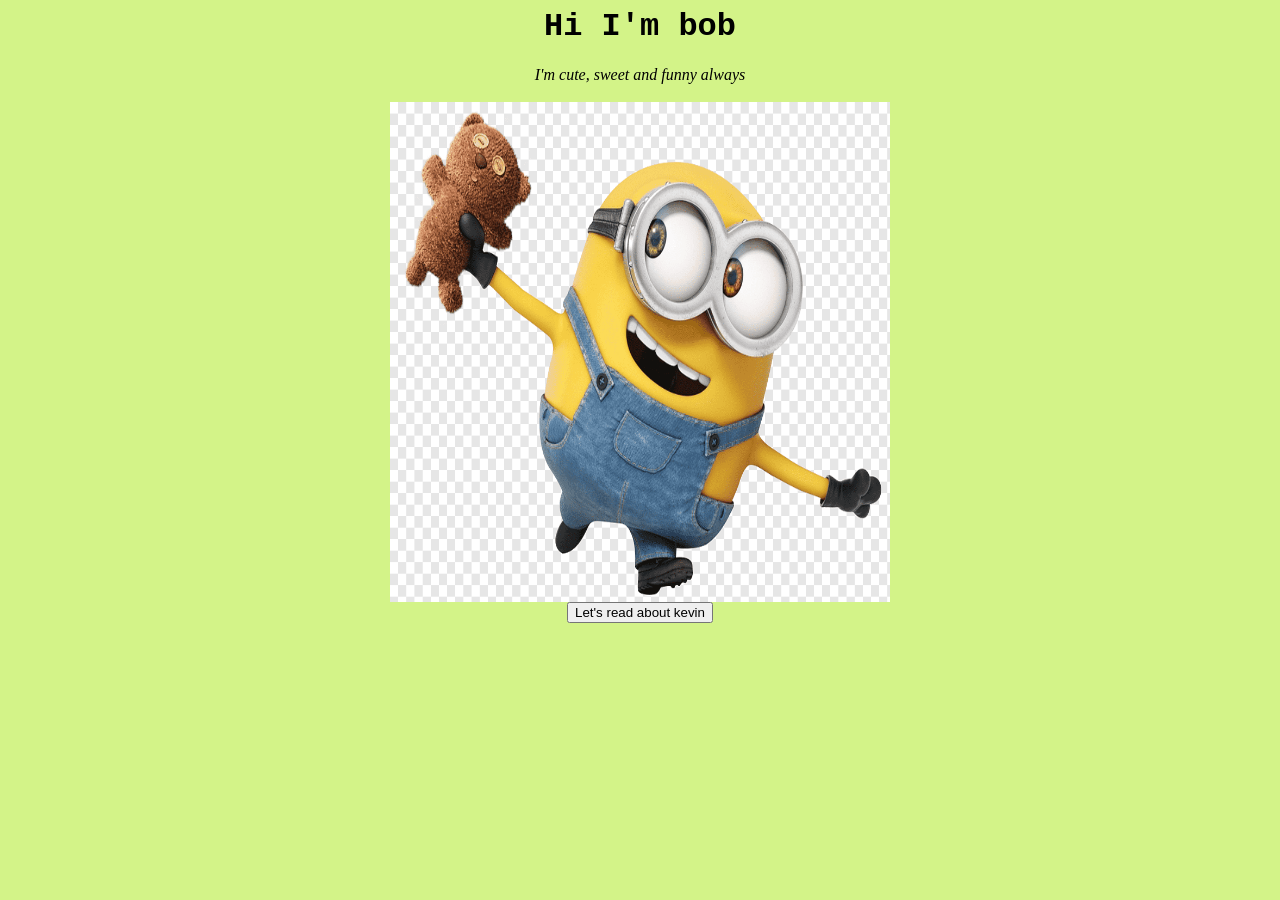
<file: ex1/bob.html>
<html>
<head>
    <style>
        body { background-color: rgb(211, 243, 136);}
        h1 { font-family: Courier New;font-size:xx-large;}
    </style>
</head>
<title> lets read about bob </title>
<body bgcolor="CC9966">
<center><h1>Hi I'm bob </h1></center>
<center><i> I'm cute, sweet and funny always </i></center> <br>
<center><image src="bob.png" height="500" width="500"></center>
<center><a href="kevin.html"> <button type="submit">Let's read about kevin</button></center></a>
</body>
</html>
</file>
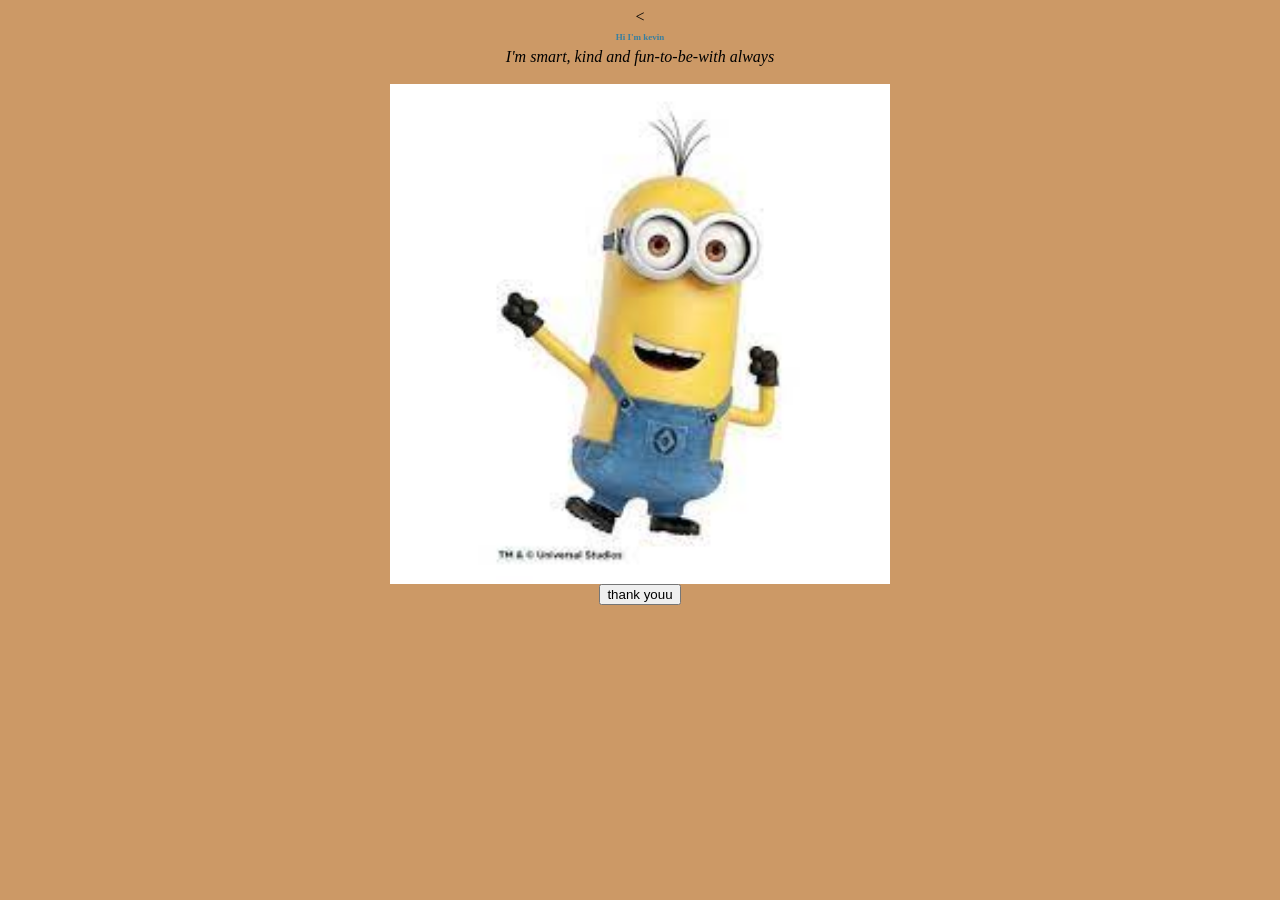
<file: ex1/kevin.html>
<html>
<head>
</head>
<title> lets read about kevin </title>
<body bgcolor="CC9966">
<center>< <h1 style="font-family:Lucida Sans;font-size:xx-small; color:rgb(56, 127, 160);">Hi I'm kevin </h1></center>
<center><i> I'm smart, kind and fun-to-be-with always </i></center> <br>
<center><image src="kevin.jpg" height="500" width="500"></center>
<center><a href="kevin.html"> <button type="submit">thank youu </button></center></a>
</body>
</html>
</file>
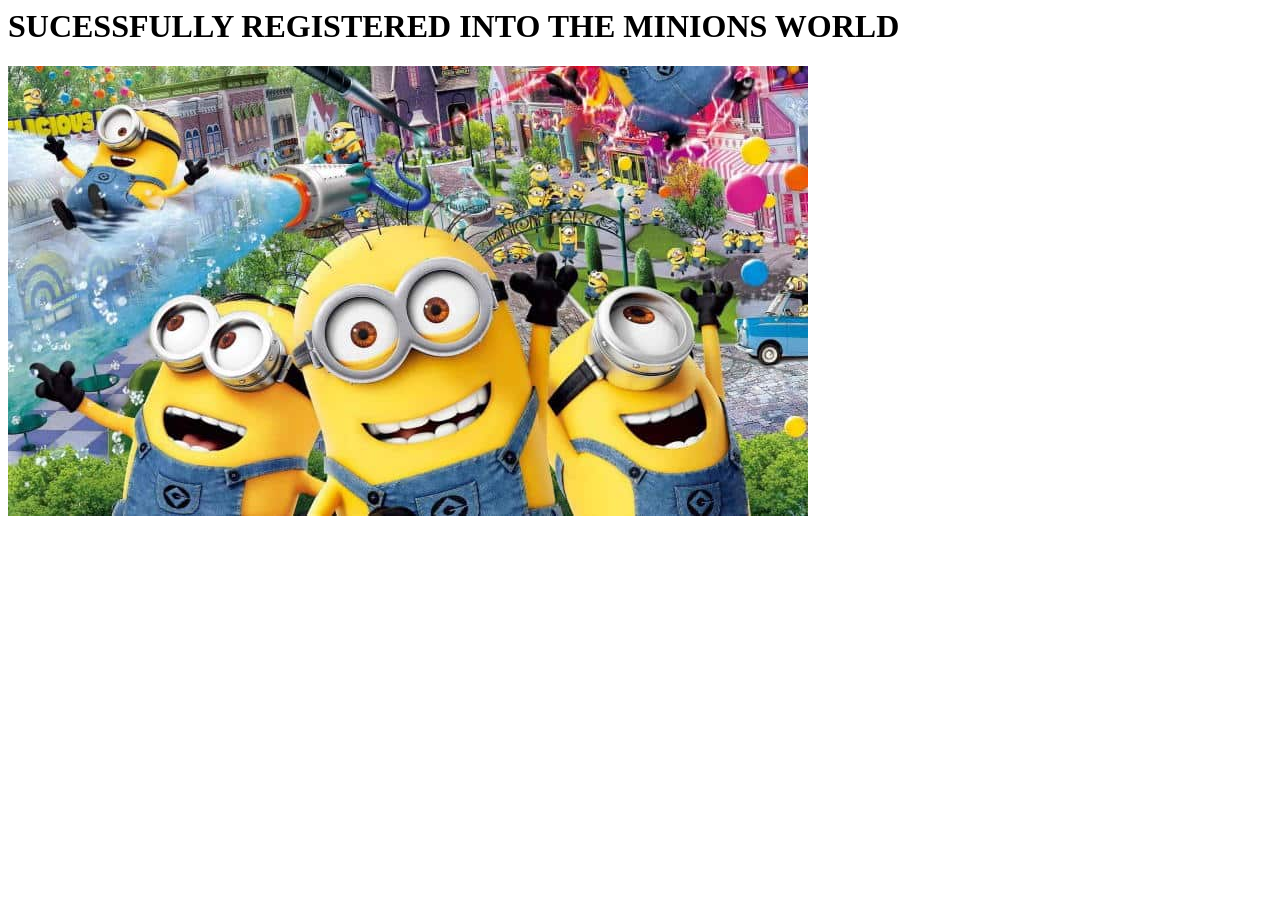
<file: ex1/mini.html>
<html>

<head>
    <title>Image Mapping</title>
    </head>
        <h1> SUCESSFULLY REGISTERED INTO THE MINIONS WORLD</h1>
        <body>

            <img src="mini.jpg" usemap="#mini"  alt="minions">
            <map name="mini">
        <area name="kevin" shape="poly" coords="322,389,308,338,288,274,311,198,371,167,430,165,481,204,520,319,496,372,530,445,333,445,322,392" href="kevin.html" target="_blank">
        <area name="bob" shape="rect" coords="170,274,277,442" href="bob.html" target="_blank">
        <area name="stuart" shape="circle" coords="623,350,76" href="stuart.html" target="_blank">

        
    </map><br><br>

        </body>

</html>
</file>
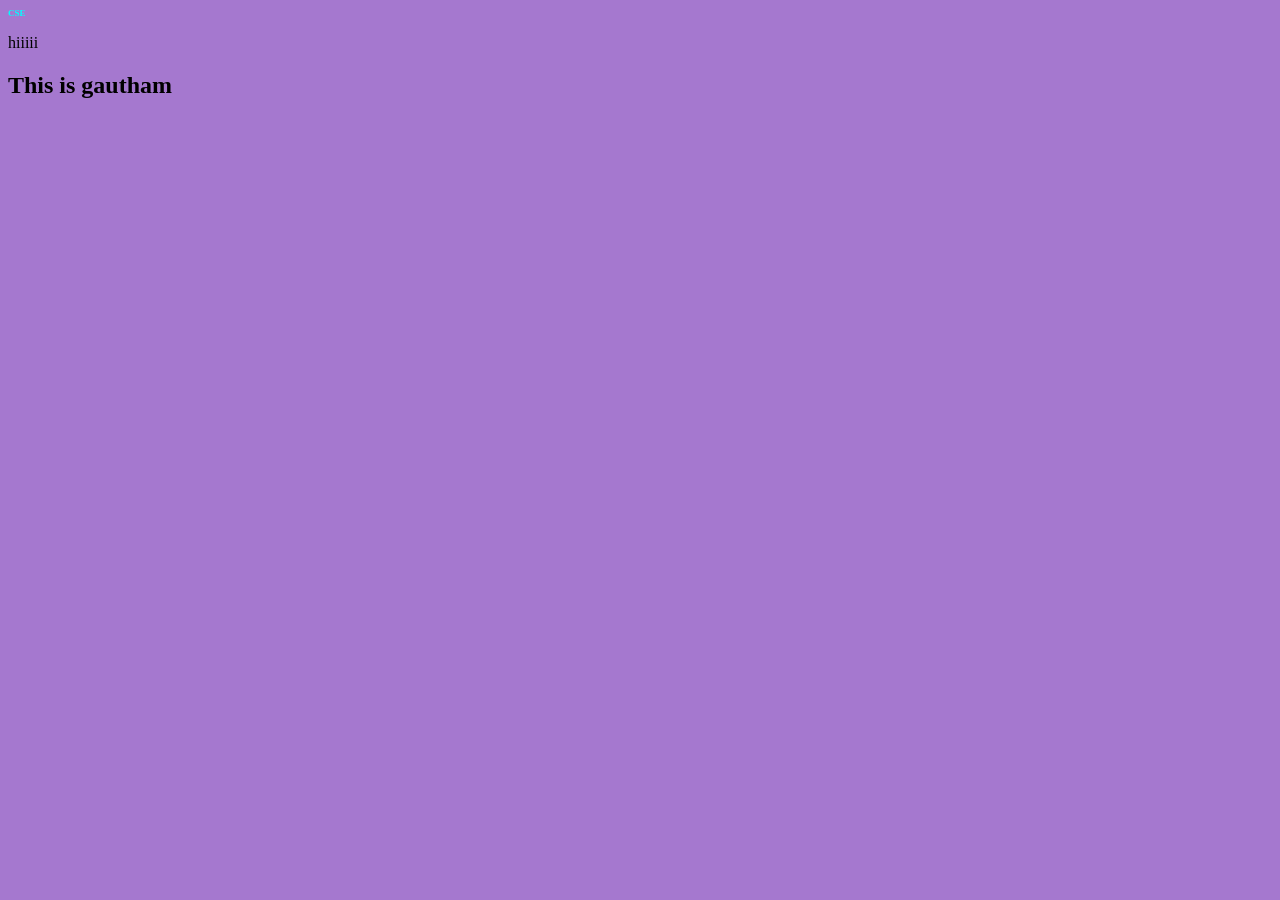
<file: ex2/external.html>
<html>
    <head>
        <link rel="stylesheet" href="style.css">
    </head>
    <body>
        <h1> CSE</h1>
        <p>hiiiii</p>
        <h2 class="special">This is gautham </h2>
    </body>

</html>
</file>
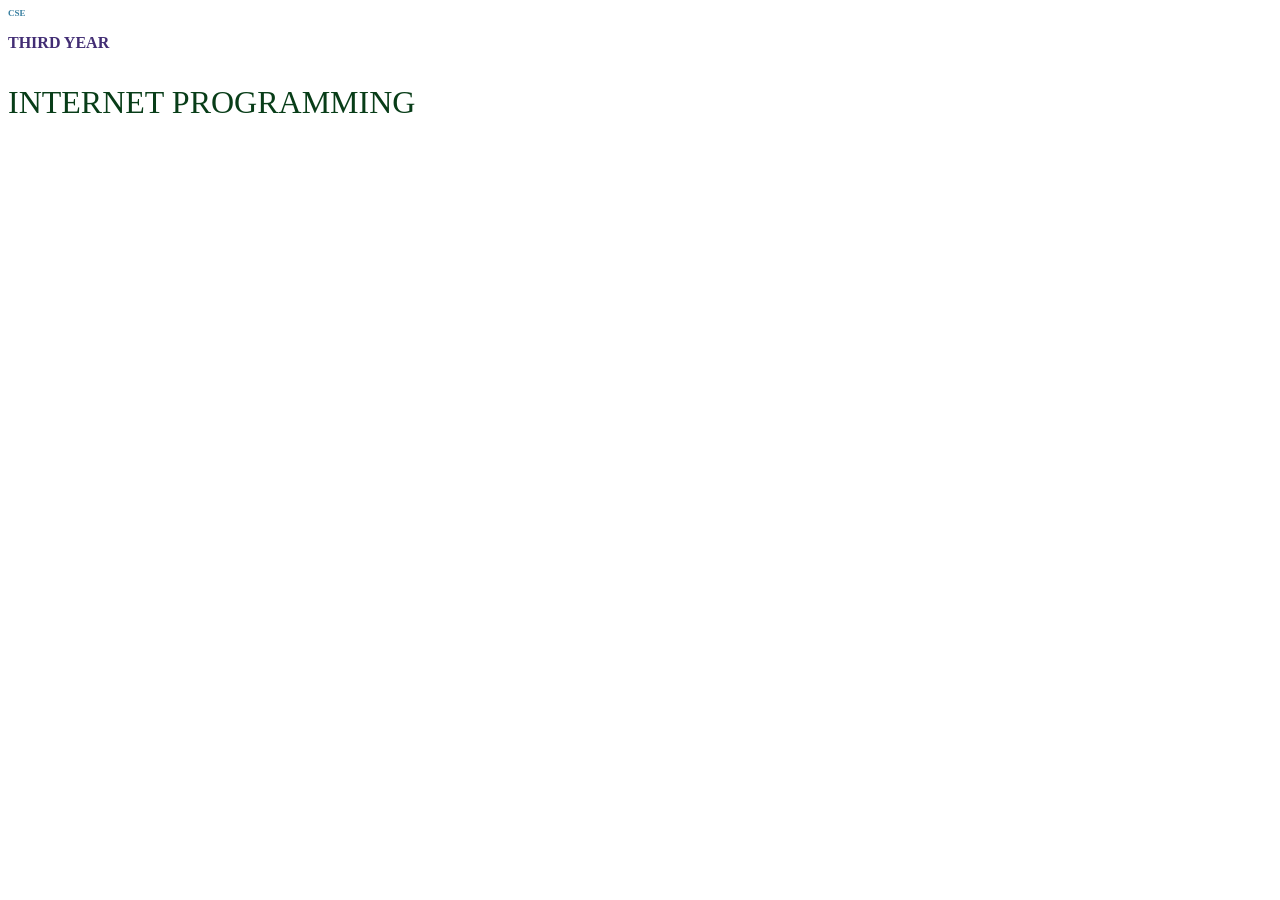
<file: ex2/inline.html>
<!DOCTYPE html>
<html lang="en">
<head>
    <meta charset="UTF-8">
    <meta http-equiv="X-UA-Compatible" content="IE=edge">
    <meta name="viewport" content="width=device-width, initial-scale=1.0">
    <title>Inline</title>
</head>
<body>
    <div>
    <h1 style="font-family:Lucida Sans;font-size:xx-small; color:rgb(56, 127, 160);">
    CSE
    </h1>

    <h3 style="font-family: Verdana; font-size:medium ;color:rgb(66, 45, 116);">
    THIRD YEAR 
    </h3>
    
    <p style="font-family: 'Trebuchet MS'; font-size:xx-large;color :rgb(8, 61, 24);">
    INTERNET PROGRAMMING
    </p>
</div>
</body>
</html>
</file>
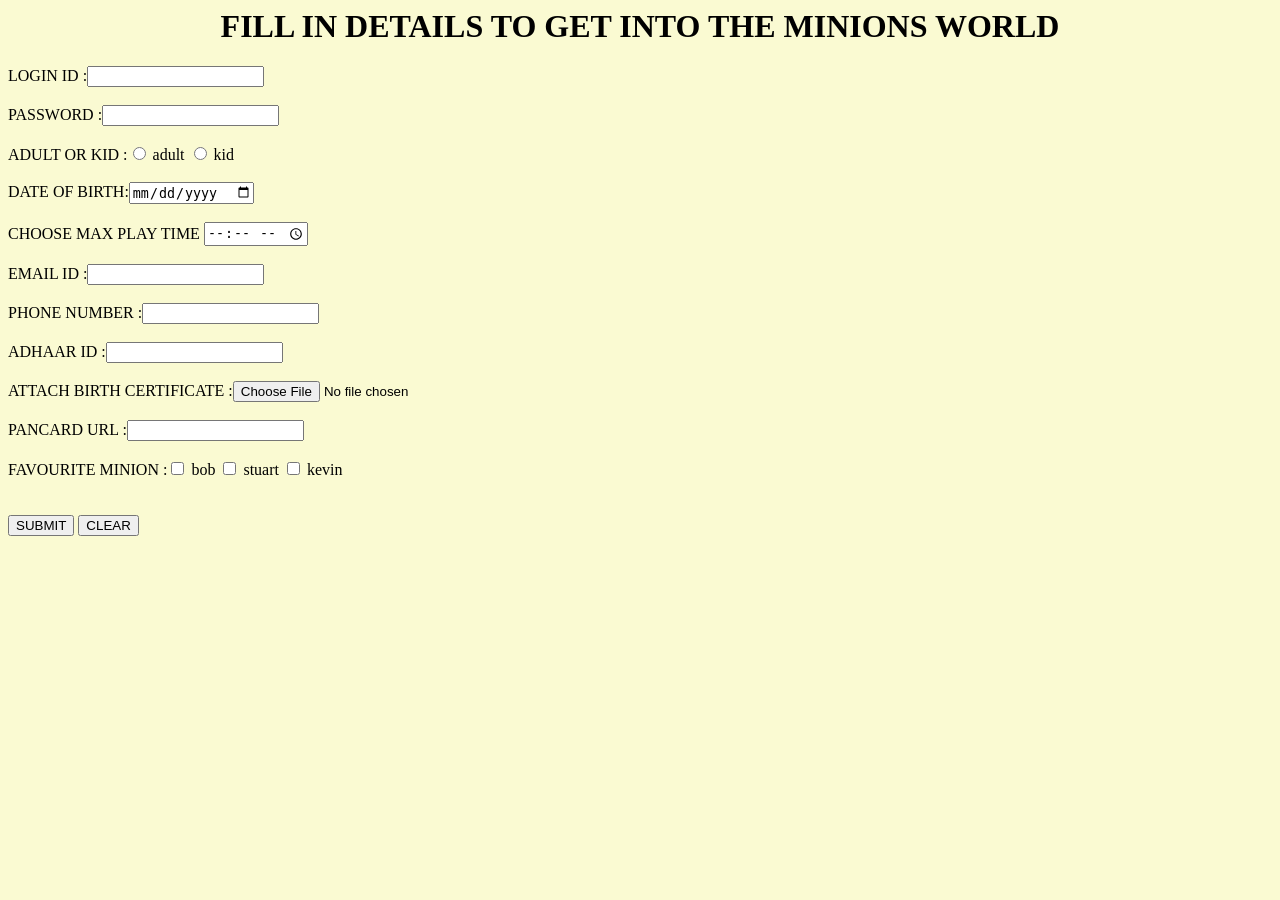
<file: ex3/form.html>
<html>
    <head>
        <center><h1><font size=:"10">FILL IN DETAILS TO GET INTO THE MINIONS WORLD</font></h1></center>
        <title>Exer 3 </title>

        <style>
            body
            {
                background-color: lightgoldenrodyellow ;
            }
        </style>
    </head>
    <body>
        <script language="javascript">
            function validate()
            {
                flag=1;
                if(document.myform.id.value=="" || document.myform.pwd.value=="" ||document.myform.dob.value=="" ||document.myform.shift.value=="" ||document.myform.mail.value=="" ||document.myform.phno.value=="" ||document.myform.aadhar.value=="" ||document.myform.bc.value=="" ||document.myform.wurl.value=="" )
                {
                    flag=0;
                }
                
                var str=document.myform.phno.value;
                var x;
                for(var i=0;i<str.length;i++)
                {
                    x=str.substr(i,1);
                    if(!(x<=9))
                    {
                        flag=2;
                    }
                }
                if(flag==1)
                {
                    alert("Valid");
                }
                else if(flag==2)
                {
                    
                    alert("Invalid phno");
                    
                }
                else{
                    alert("Invalid");
                }
            }
        </script>

        <form name ="myform" action="mini.html">
            <div align="left">
                LOGIN ID :<input type="text" name="id" id="id" required><br><br>
                PASSWORD :<input type="password" name="pwd" id="pwd" required><br><br>
                ADULT OR KID :<input type="radio" id="a" name="adult" value="adult">
                <label for="a">adult</label>
                <input type="radio" id="k" name="kid" value="kid">
                <label for="k">kid</label><br><br>
                DATE OF BIRTH:<input type="date" name="dob" id="dob" required><br><br>
                CHOOSE MAX PLAY TIME <input type="time" id="shift" name="shift"><br><br>
                EMAIL ID  :<input type="email" name="mail" id="mail" required><br><br>
                PHONE NUMBER :<input type="text" name="phno" id="phno" required><br><br>
                ADHAAR ID :<input type="number" name="aadhar" id="aadhar"required><br><br>
                ATTACH BIRTH CERTIFICATE :<input type="file" name="bc" id="bc"required><br><br>
                PANCARD URL :<input type="url" name="wurl" id="wurl"required><br><br>
                FAVOURITE MINION :<input type="checkbox" id="i" name="cuis" value="bob">
                <label for="i">bob</label>
                <input type="checkbox" id="it" name="cuis" value="stuart">
                <label for="it">stuart</label>
                <input type="checkbox" id="c" name="cuis" value="kevin">
                <label for="c">kevin</label> <br><br><br>

            </div>
            <div align="left">
                <input type="submit" value="SUBMIT" id="submit" onclick="validate()"/>
                <input type="reset" value="CLEAR">
            </div>
        </form>

    </body>
</html>
</file>
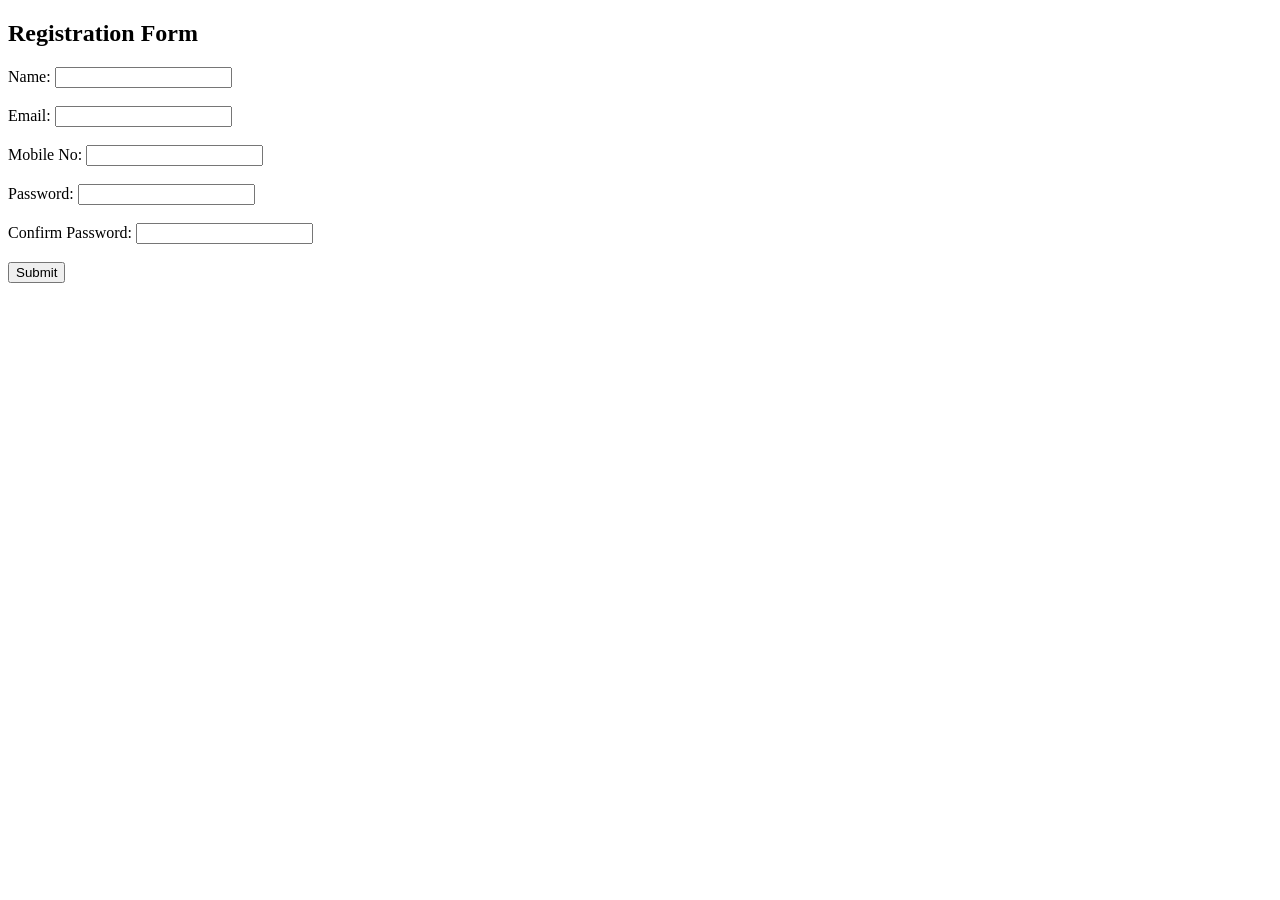
<file: exp 10/form.html>
<!DOCTYPE html>
<html>
<head>
	<title>Registration Form</title>
</head>
<body>
	<h2>Registration Form</h2>
	<form action="insert.php" method="POST">
		<label for="name">Name:</label>
		<input type="text" name="name" required pattern="[A-Za-z\s]{3,}">
		<br><br>
		<label for="email">Email:</label>
		<input type="email" name="email" required pattern="[a-z0-9._%+-]+@[a-z0-9.-]+\.[a-z]{2,}$">
		<br><br>
		<label for="mobile">Mobile No:</label>
		<input type="tel" name="mobile" required pattern="[0-9]{10}">
		<br><br>
		<label for="password">Password:</label>
		<input type="password" name="password" required pattern="(?=.*\d)(?=.*[a-z])(?=.*[A-Z]).{8,}">
		<br><br>
		<label for="cpassword">Confirm Password:</label>
		<input type="password" name="cpassword" required pattern="(?=.*\d)(?=.*[a-z])(?=.*[A-Z]).{8,}">
		<br><br>
		<input type="submit" name="submit" value="Submit">
	</form>
</body>
</html>
</file>
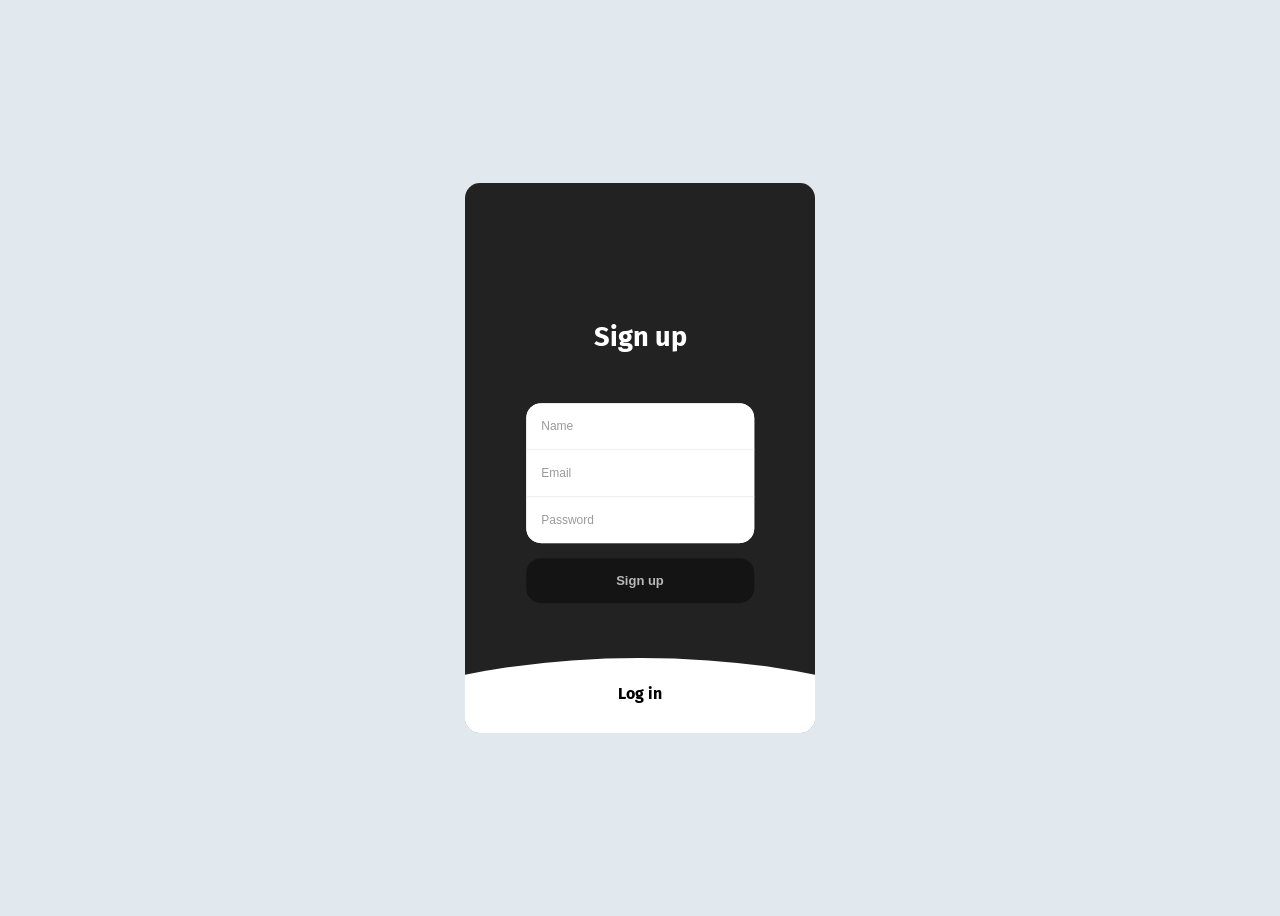
<file: exp 7/login.html>
<!DOCTYPE html>
<html lang="en">
<head>
    <meta charset="UTF-8">
    <meta http-equiv="X-UA-Compatible" content="IE=edge">
    <meta name="viewport" content="width=device-width, initial-scale=1.0">
    <title>Document</title>

    <style>
        
@import url("https://fonts.googleapis.com/css?family=Fira+Sans");

html,body {
	position: relative;
	min-height: 100vh;
	background-color: #E1E8EE;
	display: flex;
	align-items: center;
	justify-content: center;
	font-family: "Fira Sans", Helvetica, Arial, sans-serif;
  -webkit-font-smoothing: antialiased;
  -moz-osx-font-smoothing: grayscale;
}

.form-structor {
	background-color: #222;
	border-radius: 15px;
	height: 550px;
	width: 350px;
	position: relative;
	overflow: hidden;
	
	&::after {
		content: '';
		opacity: .8;
		position: absolute;
		top: 0;right:0;bottom:0;left:0;
		background-repeat: no-repeat;
		background-position: left bottom;
		background-size: 500px;
		background-image: url('https://images.unsplash.com/photo-1503602642458-232111445657?ixlib=rb-0.3.5&ixid=eyJhcHBfaWQiOjEyMDd9&s=bf884ad570b50659c5fa2dc2cfb20ecf&auto=format&fit=crop&w=1000&q=100');
	}
	
	.signup {
		position: absolute;
		top: 50%;
		left: 50%;
		-webkit-transform: translate(-50%, -50%);
		width: 65%;
		z-index: 5;
		-webkit-transition: all .3s ease;
		
		
		&.slide-up {
			top: 5%;
			-webkit-transform: translate(-50%, 0%);
			-webkit-transition: all .3s ease;
		}
		
		&.slide-up .form-holder,
		&.slide-up .submit-btn {
			opacity: 0;
			visibility: hidden;
		}
		
		&.slide-up .form-title {
			font-size: 1em;
			cursor: pointer;
		}
		
		&.slide-up .form-title span {
			margin-right: 5px;
			opacity: 1;
			visibility: visible;
			-webkit-transition: all .3s ease;
		}
		
		.form-title {
			color: #fff;
			font-size: 1.7em;
			text-align: center;
			
			span {
				color: rgba(0,0,0,0.4);
				opacity: 0;
				visibility: hidden;
				-webkit-transition: all .3s ease;
			}
		}
		
		.form-holder {
			border-radius: 15px;
			background-color: #fff;
			overflow: hidden;
			margin-top: 50px;
			opacity: 1;
			visibility: visible;
			-webkit-transition: all .3s ease;
			
			.input {
				border: 0;
				outline: none;
				box-shadow: none;
				display: block;
				height: 30px;
				line-height: 30px;
				padding: 8px 15px;
				border-bottom: 1px solid #eee;
				width: 100%;
				font-size: 12px;
				
				&:last-child {
					border-bottom: 0;
				}
				&::-webkit-input-placeholder {
					color: rgba(0,0,0,0.4);
				}
			}
		}
		
		.submit-btn {
			background-color: rgba(0,0,0,0.4);
			color: rgba(256,256,256,0.7);
			border:0;
			border-radius: 15px;
			display: block;
			margin: 15px auto; 
			padding: 15px 45px;
			width: 100%;
			font-size: 13px;
			font-weight: bold;
			cursor: pointer;
			opacity: 1;
			visibility: visible;
			-webkit-transition: all .3s ease;
			
			&:hover {
				transition: all .3s ease;
				background-color: rgba(0,0,0,0.8);
			}
		}
	}
	
	.login {
		position: absolute;
		top: 20%;
		left: 0;
		right: 0;
		bottom: 0;
		background-color: #fff;
		z-index: 5;
		-webkit-transition: all .3s ease;
		
		&::before {
			content: '';
			position: absolute;
			left: 50%;
			top: -20px;
			-webkit-transform: translate(-50%, 0);
			background-color: #fff;
			width: 200%;
			height: 250px;
			border-radius: 50%;
			z-index: 4;
			-webkit-transition: all .3s ease;
		}
		
		.center {
			position: absolute;
			top: calc(50% - 10%);
			left: 50%;
			-webkit-transform: translate(-50%, -50%);
			width: 65%;
			z-index: 5;
			-webkit-transition: all .3s ease;
			
			.form-title {
				color: #000;
				font-size: 1.7em;
				text-align: center;

				span {
					color: rgba(0,0,0,0.4);
					opacity: 0;
			    visibility: hidden;
				  -webkit-transition: all .3s ease;
				}
			}

			.form-holder {
				border-radius: 15px;
				background-color: #fff;
				border: 1px solid #eee;
				overflow: hidden;
				margin-top: 50px;
				opacity: 1;
				visibility: visible;
				-webkit-transition: all .3s ease;

				.input {
					border: 0;
					outline: none;
					box-shadow: none;
					display: block;
					height: 30px;
					line-height: 30px;
					padding: 8px 15px;
					border-bottom: 1px solid #eee;
					width: 100%;
					font-size: 12px;

					&:last-child {
						border-bottom: 0;
					}
					&::-webkit-input-placeholder {
						color: rgba(0,0,0,0.4);
					}
				}
			}

			.submit-btn {
				background-color: #6B92A4;
				color: rgba(256,256,256,0.7);
				border:0;
				border-radius: 15px;
				display: block;
				margin: 15px auto; 
				padding: 15px 45px;
				width: 100%;
				font-size: 13px;
				font-weight: bold;
				cursor: pointer;
				opacity: 1;
				visibility: visible;
				-webkit-transition: all .3s ease;

				&:hover {
					transition: all .3s ease;
					background-color: rgba(0,0,0,0.8);
				}
			}
		}
		
		&.slide-up {
			top: 90%;
			-webkit-transition: all .3s ease;
		}
		
		&.slide-up .center {
			top: 10%;
			-webkit-transform: translate(-50%, 0%);
			-webkit-transition: all .3s ease;
		}
		
		&.slide-up .form-holder,
		&.slide-up .submit-btn {
			opacity: 0;
			visibility: hidden;
			-webkit-transition: all .3s ease;
		}
		
		&.slide-up .form-title {
			font-size: 1em;
			margin: 0;
			padding: 0;
			cursor: pointer;
			-webkit-transition: all .3s ease;
		}
		
		&.slide-up .form-title span {
			margin-right: 5px;
			opacity: 1;
			visibility: visible;
			-webkit-transition: all .3s ease;
		}
	}
}
    </style>
</head>
<body>
    <div class="form-structor">
        <div class="signup">
            <h2 class="form-title" id="signup"> Sign up</h2>
            <div class="form-holder">
                <form action="register.java" method="post">
                    <input type="text" class="input" placeholder="Name" />
                    <input type="email" class="input" placeholder="Email" />
                    <input type="password" class="input" placeholder="Password" />
                </form>
            </div>
            <button class="submit-btn">Sign up</button>
        </div>
        <div class="login slide-up">
            <div class="center">
                <h2 class="form-title" id="login">Log in</h2>
                <div class="form-holder">
                    <form action="login" method="get" target="_blank">
                        <input type="email" name = "email" class="input" placeholder="Email" />
                        <input type="password"  name = "password" class="input" placeholder="Password"/>
                        <input type="submit" value="Log in" class="submit-btn">
                    </form>  
                </div>
            </div>
        </div>
    </div>

    <script>
        console.clear();

        const loginBtn = document.getElementById('login');
        const signupBtn = document.getElementById('signup');

        loginBtn.addEventListener('click', (e) => {
            let parent = e.target.parentNode.parentNode;
            Array.from(e.target.parentNode.parentNode.classList).find((element) => {
                if(element !== "slide-up") {
                    parent.classList.add('slide-up')
                }else{
                    signupBtn.parentNode.classList.add('slide-up')
                    parent.classList.remove('slide-up')
                }
            });
        });

        signupBtn.addEventListener('click', (e) => {
            let parent = e.target.parentNode;
            Array.from(e.target.parentNode.classList).find((element) => {
                if(element !== "slide-up") {
                    parent.classList.add('slide-up')
                }else{
                    loginBtn.parentNode.parentNode.classList.add('slide-up')
                    parent.classList.remove('slide-up')
                }
            });
        });
    </script>
</body>
</html>
</file>
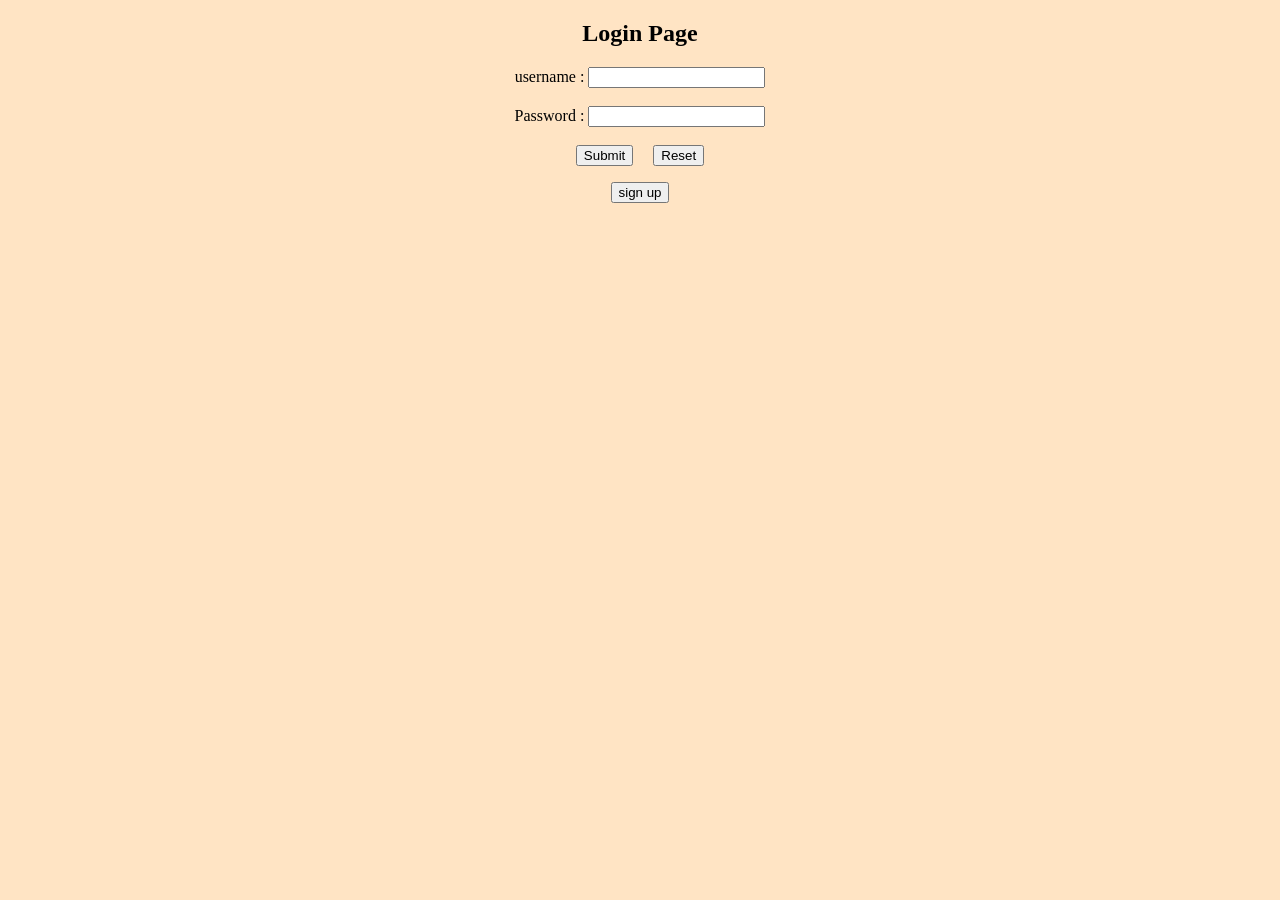
<file: EXP4/login.html>
<!DOCTYPE html>
<head>
    <title>Login</title>
    <style>
        body {background-color: bisque;}
    </style>
    <script>
        function validateForm() {
            var x = document.forms["login"]["username"].value;
            var y = document.forms["login"]["pwd"].value;
            if (x == "" && y == "") {
                alert("Enter Username and password");
                return false;
            }
            else if (x == ""){
                alert("Enter Username");
                return false;
            } 
              
            else if (y == ""){
                alert("Enter password");
                return false;
            }
            else if (x != "admin"){
                alert("Invalid username");
                return false;
            }
            
            else if(y != "admin@123"){
                alert("Invalid password");
                return false;
            }          

            
        } 
     
    </script>
        
</head>
<body>
    <center>
        <h2>Login Page</h2>
    <form name="login" onsubmit="return validateForm()" >
        <div>
            username : <input type="text" name="username" >
            <br><br>
            Password : <input type="password" name="pwd">
            <br><br>
        </div>
        <div>
            <input type="submit" name="submit" formaction="transaction.html"> &nbsp;&nbsp;&nbsp;
            <input type="reset" name="reset">
        </div>
    </form>
    <p><a href="register.html"><button>sign up</button></a></p>
    </center>
</body>
</file>
<file: ex2/style.css>
body { background-color:rgb(165, 120, 207);}
h1 {font-family: Lucida Sans;font-size:xx-small;color:aqua }
i { font-family:Times New Roman;font-size: small;color:rgb(6, 63, 6)}
</file>
